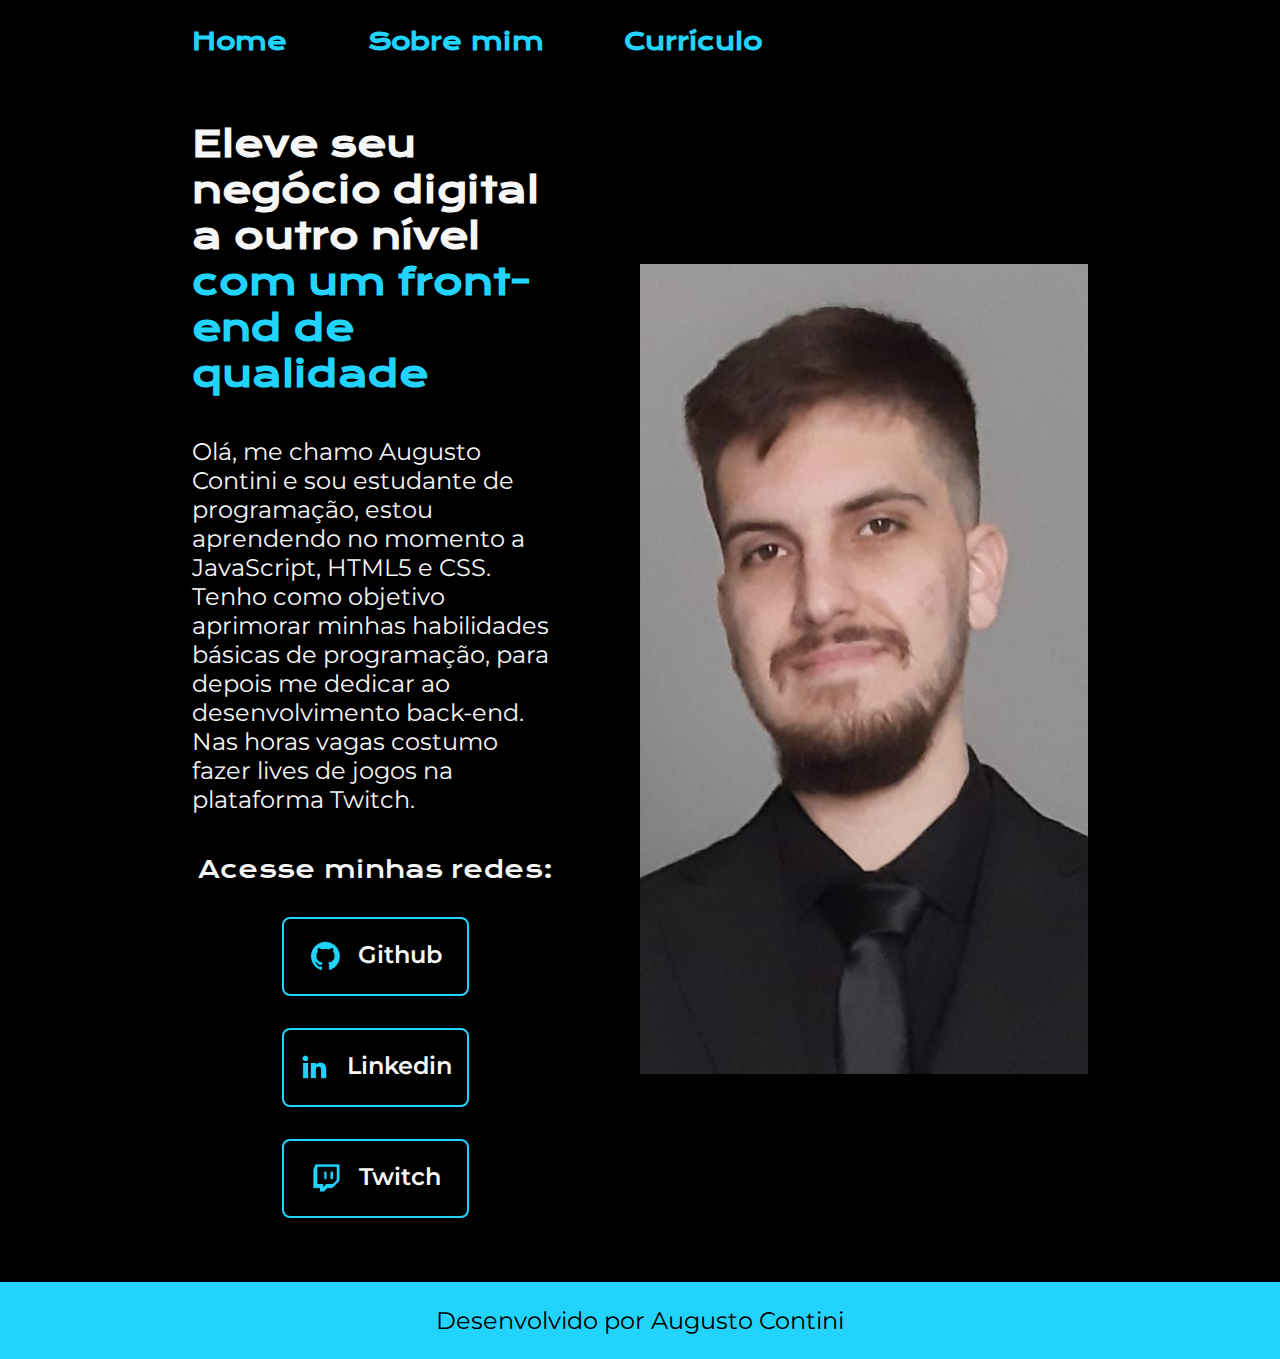
<file: index.html>
<!DOCTYPE html>
<html lang="pt-br">

    <head>
        <meta charset="UTF-8">
        <meta name="viewport" content="width=device-width, initial-scale=1.0">
        <title>Portifólio</title>
        <link rel="stylesheet" href="./Styles/style.css">
    </head>
    <body>
        <header class="cabecalho">
            <nav class="cabecalho__menu">
                <a class="cabecalho__menu__link" href="index.html">Home</a>
                <a class="cabecalho__menu__link" href="about.html">Sobre mim</a>
                <a class="cabecalho__menu__link" href="curriculo.html">Currículo</a>
            </nav>    
        </header>
        <main class="apresentacao">
            <section class="apresentacao__conteudo">
                <h1 class="apresentacao__conteudo__titulo">Eleve seu negócio digital a outro nível <strong class="titulo-destaque">com um front-end de qualidade</strong></h1>
                <p class="apresentacao__conteudo__texto"> Olá, me chamo Augusto Contini e sou estudante de programação, estou aprendendo no momento a JavaScript, HTML5 e CSS.
                    Tenho como objetivo aprimorar minhas habilidades básicas de programação, para depois me dedicar ao desenvolvimento back-end. Nas horas vagas costumo fazer lives de jogos
                    na  plataforma Twitch.</p>
                <div class="apresentacao__links">
                    <h2 class="apresentacao__links__subtitulo">Acesse minhas redes:</h2>
                    <a class="apresentacao__links__navegacao" href="https://github.com/GutoContini">
                        <img src="./Assets/github.png">
                        Github
                    </a>
                    <a class="apresentacao__links__navegacao" href="https://www.linkedin.com/in/augusto-da-silva-contini-521a85217/">
                        <img src="./Assets/linkedin.png">
                        Linkedin
                    </a>
                    <a class="apresentacao__links__navegacao" href="https://twitch.tv/monosingedapenas">
                     <img src="./Assets/twitch.png">  
                     Twitch
                    </a>
                </div>
            </section>
            <img class="apresentacao__imagem" src="./Assets/eu.jpg" alt="homem branco de cabelo e olhos castanho, vestindo terno preto.">
        </main>
        <footer class="rodape">
        <p>Desenvolvido por Augusto Contini</p>    
        </footer>
    </body>
</html>
</file>
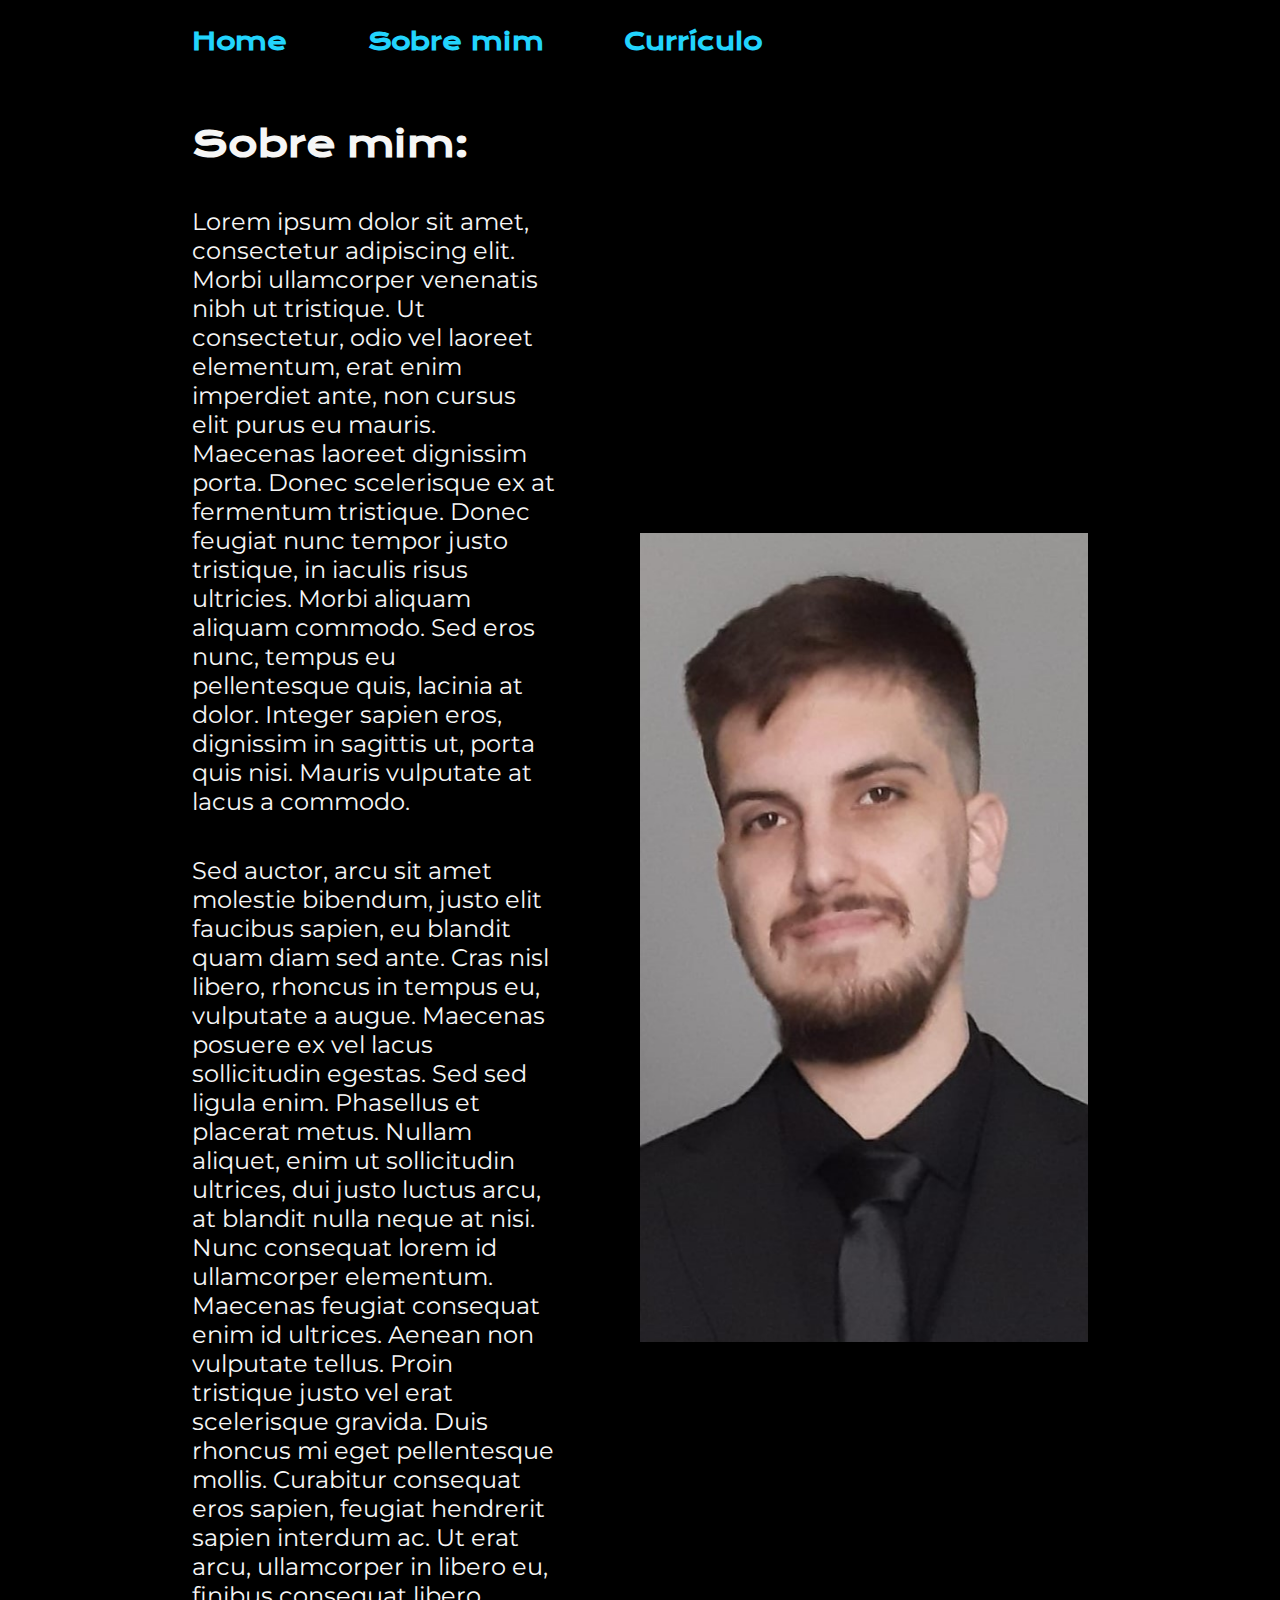
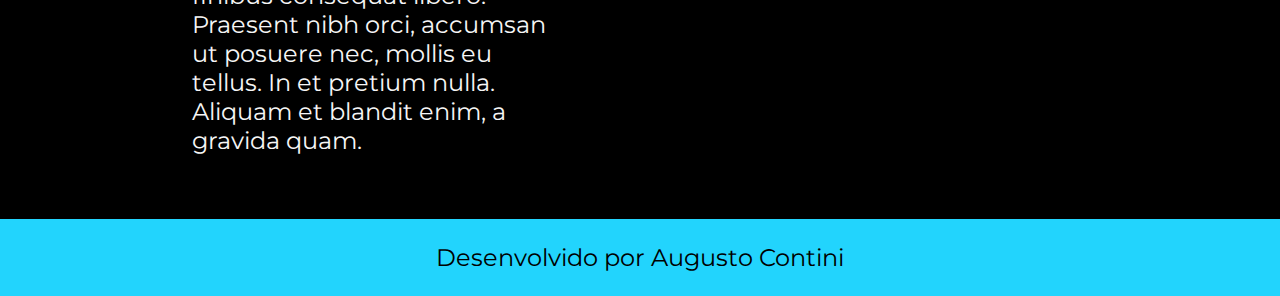
<file: about.html>
<!DOCTYPE html>
<html lang="pt-br">
<head>
    <meta charset="UTF-8">
    <meta name="viewport" content="width=device-width, initial-scale=1.0">
    <title>Sobre mim</title>
    <link rel="stylesheet" href="./Styles/style.css">
</head>
<body>
    <header class="cabecalho">
        <nav class="cabecalho__menu">
            <a class="cabecalho__menu__link" href="index.html">Home</a>
            <a class="cabecalho__menu__link" href="about.html">Sobre mim</a>
            <a class="cabecalho__menu__link" href="curriculo.html">Currículo</a>
        </nav>    
    </header>
    <main class="apresentacao">
        <section class="apresentacao__conteudo">
            <h1 class="apresentacao__conteudo__titulo">Sobre mim:</h1>
            <p class="apresentacao__conteudo__texto">Lorem ipsum dolor sit amet, consectetur adipiscing elit. Morbi ullamcorper venenatis nibh ut tristique. Ut consectetur, odio vel laoreet elementum, erat enim imperdiet ante, non cursus elit purus eu mauris. Maecenas laoreet dignissim porta. Donec scelerisque ex at fermentum tristique. Donec feugiat nunc tempor justo tristique, in iaculis risus ultricies. Morbi aliquam aliquam commodo. Sed eros nunc, tempus eu pellentesque quis, lacinia at dolor. Integer sapien eros, dignissim in sagittis ut, porta quis nisi. Mauris vulputate at lacus a commodo.</p>
            <p class="apresentacao__conteudo__texto">Sed auctor, arcu sit amet molestie bibendum, justo elit faucibus sapien, eu blandit quam diam sed ante. Cras nisl libero, rhoncus in tempus eu, vulputate a augue. Maecenas posuere ex vel lacus sollicitudin egestas. Sed sed ligula enim. Phasellus et placerat metus. Nullam aliquet, enim ut sollicitudin ultrices, dui justo luctus arcu, at blandit nulla neque at nisi. Nunc consequat lorem id ullamcorper elementum. Maecenas feugiat consequat enim id ultrices. Aenean non vulputate tellus. Proin tristique justo vel erat scelerisque gravida. Duis rhoncus mi eget pellentesque mollis. Curabitur consequat eros sapien, feugiat hendrerit sapien interdum ac. Ut erat arcu, ullamcorper in libero eu, finibus consequat libero. Praesent nibh orci, accumsan ut posuere nec, mollis eu tellus. In et pretium nulla. Aliquam et blandit enim, a gravida quam.</p>
        </section>
        <img class="apresentacao__imagem" src="Assets/eu.jpg" alt="homem branco de cabelo e olhos castanho, vestindo terno preto.">
    </main>
    <footer class="rodape">
        <p>Desenvolvido por Augusto Contini</p>    
    </footer>
</body>
</html>
</file>
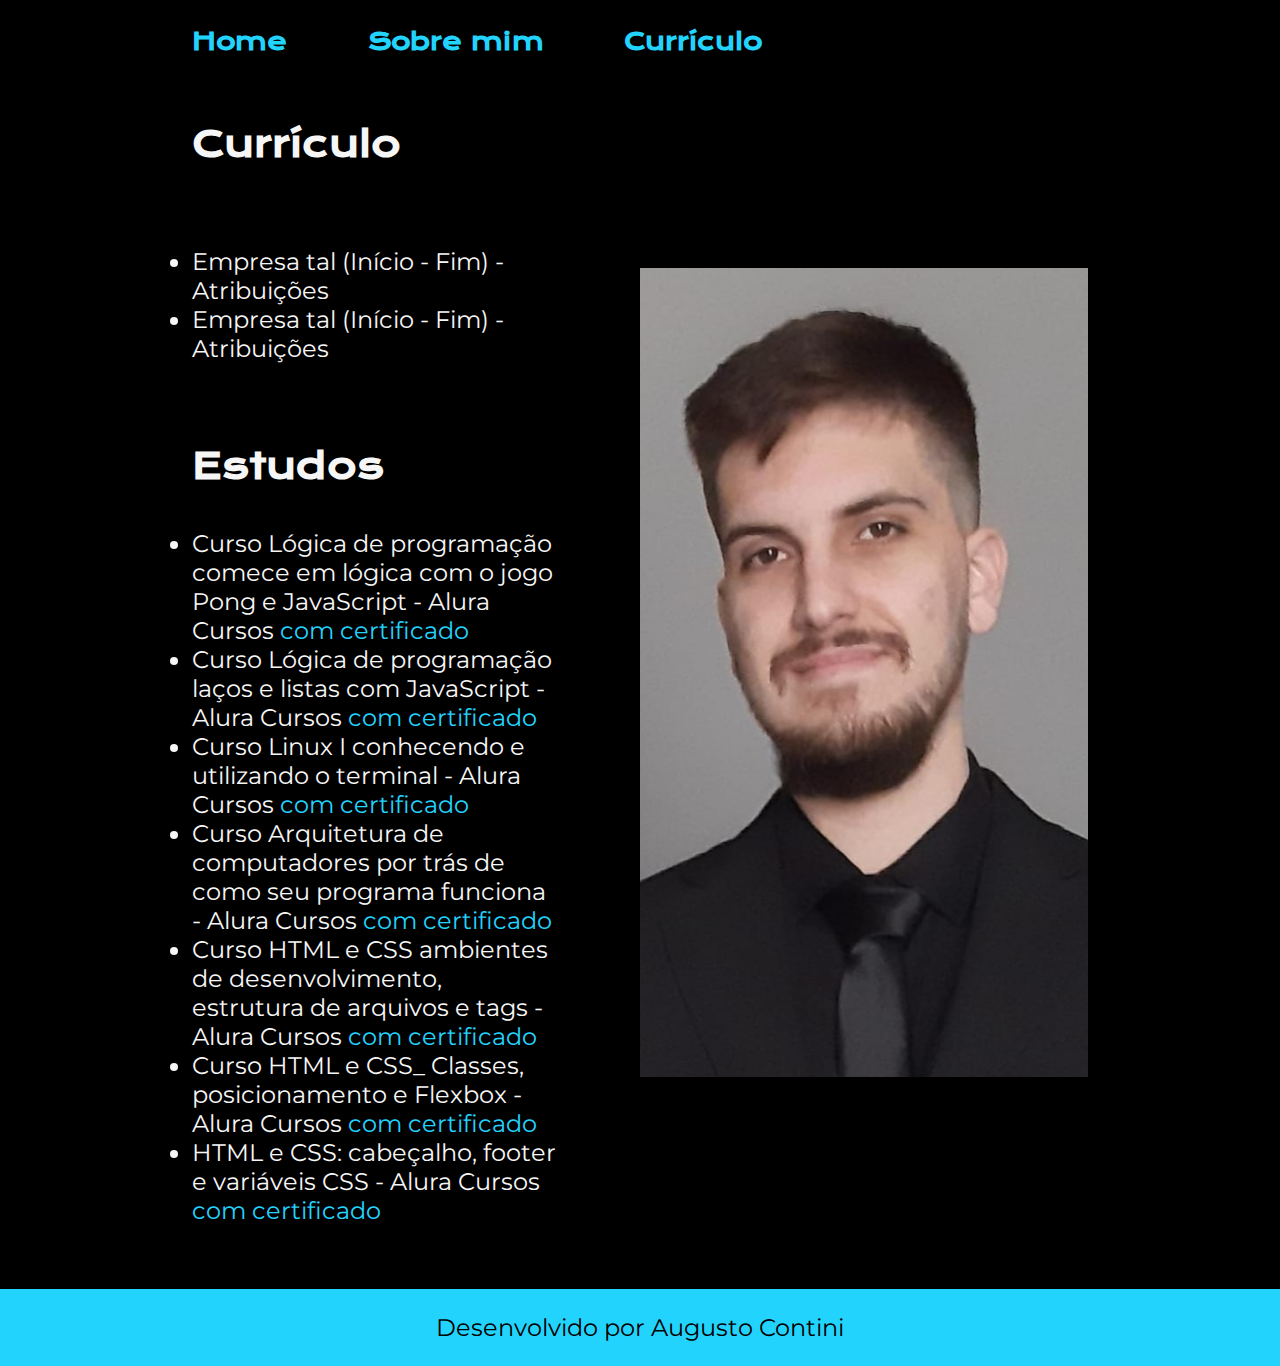
<file: curriculo.html>
<!DOCTYPE html>
<html lang="pt-br">
<head>
    <meta charset="UTF-8">
    <meta name="viewport" content="width=device-width, initial-scale=1.0">
    <title>Currículo</title>
    <link rel="stylesheet" href="./Styles/style.css">
</head>
<body>
    <header class="cabecalho">
        <nav class="cabecalho__menu">
            <a class="cabecalho__menu__link" href="index.html">Home</a>
            <a class="cabecalho__menu__link" href="about.html">Sobre mim</a>
            <a class="cabecalho__menu__link" href="curriculo.html">Currículo</a>
        </nav>    
    </header>
    <main class="apresentacao">
        <section class="apresentacao__conteudo">
            <h1 class="apresentacao__conteudo__titulo">Currículo</h1>
            <p class="apresentacao__conteudo__texto"><ul class="apresentacao__conteudo__texto">
                <li> Empresa tal (Início - Fim) - Atribuições </li>
                <li> Empresa tal (Início - Fim) - Atribuições </li>
            </ul></p>
            <h2 class="apresentacao__conteudo__titulo">Estudos</h2>
            <div class="apresentacao__conteudo__texto">
            <ul class="apresentacao__conteudo__texto">
                <li>Curso Lógica de programação comece em lógica com o jogo Pong e JavaScript - Alura Cursos <a href="./Assets/Augusto da Silva Contini - Curso Lógica de programação_ comece em lógica com o jogo Pong e JavaScript - Alura.pdf">com certificado</a> </li>
                <li>Curso Lógica de programação laços e listas com JavaScript - Alura Cursos <a href="./Assets/Augusto da Silva Contini - Curso Lógica de programação_ laços e listas com JavaScript - Alura.pdf">com certificado</a></li>
                <li>Curso Linux I conhecendo e utilizando o terminal - Alura Cursos <a href="./Assets/Augusto da Silva Contini - Curso Linux I_ conhecendo e utilizando o terminal - Alura.pdf">com certificado</a></li>
                <li>Curso Arquitetura de computadores por trás de como seu programa funciona - Alura Cursos <a href="./Assets/Augusto da Silva Contini - Curso Arquitetura de computadores_ por trás de como seu programa funciona - Alura.pdf">com certificado</a></li>
                <li>Curso HTML e CSS ambientes de desenvolvimento, estrutura de arquivos e tags - Alura Cursos <a href="./Assets/Augusto da Silva Contini - Curso HTML e CSS_ ambientes de desenvolvimento, estrutura de arquivos e tags - Alura.pdf">com certificado</a></li>
                <li>Curso HTML e CSS_ Classes, posicionamento e Flexbox - Alura Cursos <a href="./Assets/Augusto da Silva Contini - Curso HTML e CSS_ Classes, posicionamento e Flexbox - Alura.pdf">com certificado</a></li>
                <li>HTML e CSS: cabeçalho, footer e variáveis CSS - Alura Cursos <a href="./Assets/Augusto da Silva Contini - Curso HTML e CSS_ cabeçalho, footer e variáveis CSS - Alura.pdf">com certificado</a></li>
            </ul>
            </div>   
        </section>
        <img class="apresentacao__imagem" src="Assets/eu.jpg" alt="homem branco de cabelo e olhos castanho, vestindo terno preto.">
    </main>
    <footer class="rodape">
        <p>Desenvolvido por Augusto Contini</p>    
    </footer>
</body>
</html>
</file>
<file: Styles/style.css>
@import url('https://fonts.googleapis.com/css2?family=Krona+One&family=Montserrat:wght@100;200;600&display=swap');

:root {
    --cor-primaria: #000000;
    --cor-secundaria: #F6F6F6;
    --cor-terciaria: #22D4FD;
    --cor-hover: #272727;

    --fonte-primaria:'Krona One', sans-serif;
    --fonte-secundaria:'Montserrat', sans-serif;
}

* {
    margin: 0;
    padding: 0;
}

body {
    box-sizing: border-box;
    background-color: var(--cor-primaria);
    color: var(--cor-secundaria);
}

.cabecalho {
    padding: 2% 0% 0% 15%;
}

.cabecalho__menu {
    display: flex;
    gap: 80px;
    
}

.cabecalho__menu__link {
    font-family: var(--fonte-primaria);
    font-size: 1.5rem;
    font-weight: 600;
    color: var(--cor-terciaria);
    text-decoration: none;
}

.cabecalho__menu__link:hover {
color: var(--cor-secundaria);
}

.apresentacao {
    padding: 5% 15%;
    display: flex;
    align-items: center;
    justify-content: space-between;
    gap: 82px;
}

.apresentacao__conteudo {
    width: 50%;
    display: flex;
    flex-direction: column;
    gap: 40px;
}

.apresentacao__conteudo__titulo {
    font-size: 2.25rem;
    font-family: var(--fonte-primaria);
}

.titulo-destaque {
    color: var(--cor-terciaria);
}

.apresentacao__conteudo__texto {
    font-size: 1.5rem;
    font-family: var(--fonte-secundaria);
}

.apresentacao__conteudo__texto a {
    text-decoration: none;
    color: var(--cor-terciaria);
}

.apresentacao__conteudo__texto a:hover {
 color: var(--cor-secundaria);
}

.apresentacao__links {
    display: flex;
    flex-direction: column;
    justify-content: space-between;
    align-items: center;
    gap: 32px;

}

.apresentacao__links__subtitulo {
font-family: var(--fonte-primaria);
font-weight: 400;
font-size: 1.5rem;
}

.apresentacao__links__navegacao {
    display: flex;
    justify-content: center;
    gap: 16px;
    border: 2px solid var(--cor-terciaria);
    width: 50%;
    text-align: center;
    border-radius: 8px;
    font-size: 1.5rem;
    font-weight: 600;
    padding: 21.5px 0px;
    text-decoration: none;
    color: var(--cor-secundaria);
    font-family: var(--fonte-secundaria);
}

.apresentacao__links__navegacao:hover {
    background-color: var(--cor-hover);
}

.apresentacao__imagem {
width: 50%;
}

.rodape {
    padding: 24px;
    color: var(--cor-primaria);
    background-color: var(--cor-terciaria);
    text-align: center;
    font-family: var(--fonte-secundaria);
    font-size: 1.5rem;
    font-weight: 400;
}

@media (max-width: 1200px) {
    .cabecalho {
        padding: 10%;
    }

    .cabecalho__menu {
        justify-content: center;
    }
      
    .apresentacao {
        flex-direction: column-reverse;
        padding: 5%;
    }

    .apresentacao__conteudo {
        width: auto;
    }
}
</file>
